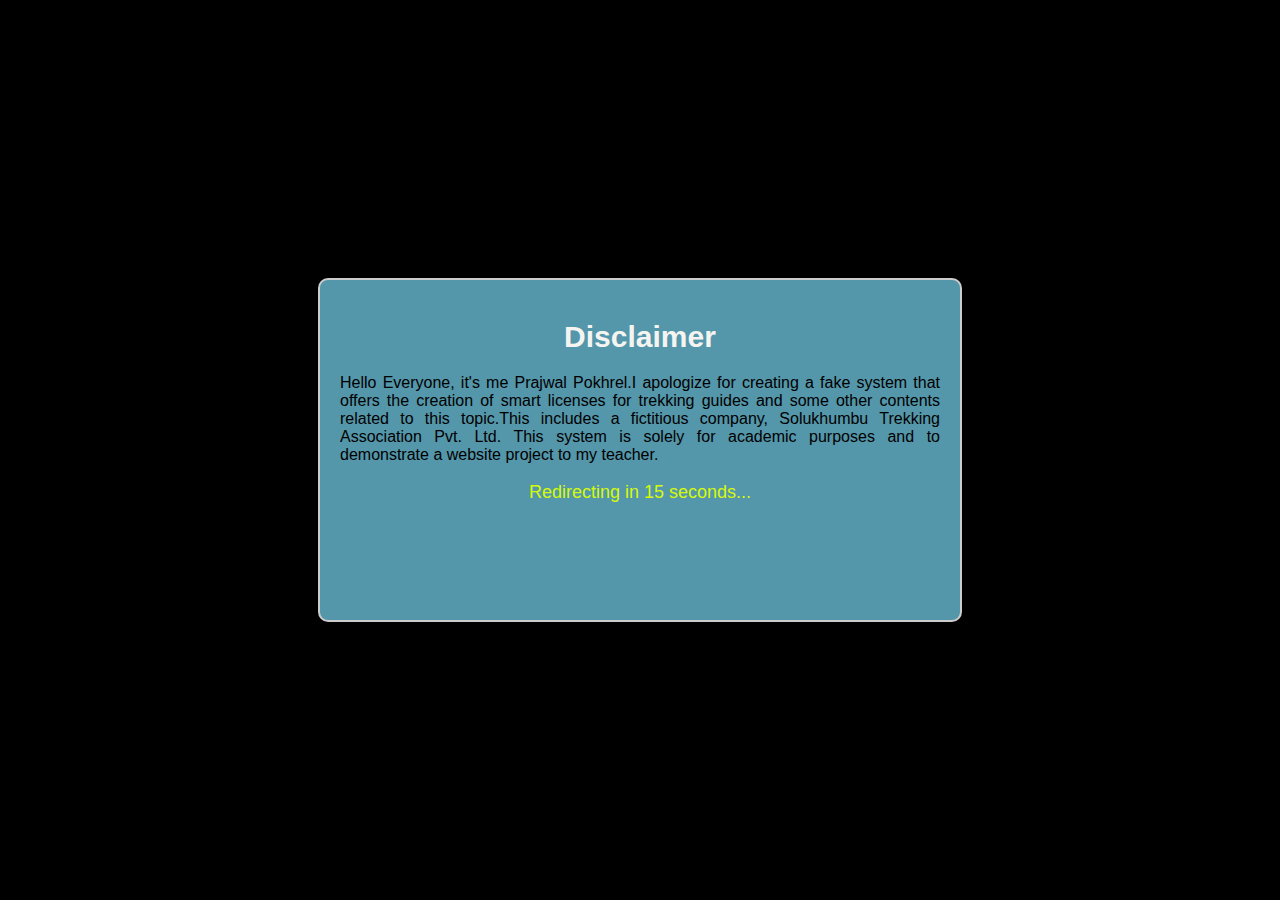
<file: index.html>
<!DOCTYPE html>
<html lang="en">
<head>
    <meta charset="UTF-8">
    <meta name="viewport" content="width=device-width, initial-scale=1.0">
    <title>Disclaimer</title>
    <style>
        body, html {
            height: 100%;
            margin: 0;
            display: flex;
            justify-content: center;
            align-items: center;
            background-color: #f2f2f2;
            font-family: Arial, sans-serif;
            text-align: center;
            background-color:black;
        }
        h1{
            color:rgb(245, 244, 241);
            font-size: 30px;
        }

        .disclaimer {
            background-color: rgb(84, 150, 170);
            padding: 20px;
            border: 2px solid #ccc;
            border-radius: 10px;
            box-shadow: 0 0 10px rgba(0, 0, 0, 0.1);
            height:300px;
            width:600px;
        }

        .countdown {
            font-size: 18px;
            color: rgb(214, 250, 10);
            
        }

        /*Footer Ko lagi*/
        #footer {
  padding: 15px;
  color: #f4f6fd;
  font-size: 14px;
  position: fixed;
  left: 0;
  bottom: 0;
  width: 300px;
  z-index: 9999;
  background: #040b14;
}

.footer{
  text-align: center;
  
}


    </style>
    <script>
        document.addEventListener('DOMContentLoaded', function() {
            let countdown = 15;
            const countdownElement = document.getElementById('countdown');
            
            const interval = setInterval(function() {
                countdown--;
                countdownElement.textContent = countdown;
                
                if (countdown === 0) {
                    clearInterval(interval);
                    window.location.href = 'main.html'; // Change to your main website URL
                }
            }, 1000);
        });
    </script>
</head>
<body>
    <div class="disclaimer">
       <h1>Disclaimer</h1>
        <p align="justify">Hello Everyone, it's me Prajwal Pokhrel.I apologize for creating a fake system that offers the creation of smart licenses for trekking guides and some other contents related to this topic.This includes a fictitious company, Solukhumbu Trekking Association Pvt. Ltd. This system is solely for academic purposes and to demonstrate a website project to my teacher.</p>
        <p class="countdown">Redirecting in <span id="countdown">15</span> seconds...</p>
    </div>
   
      
       
        
  
</body>
</html>
</file>
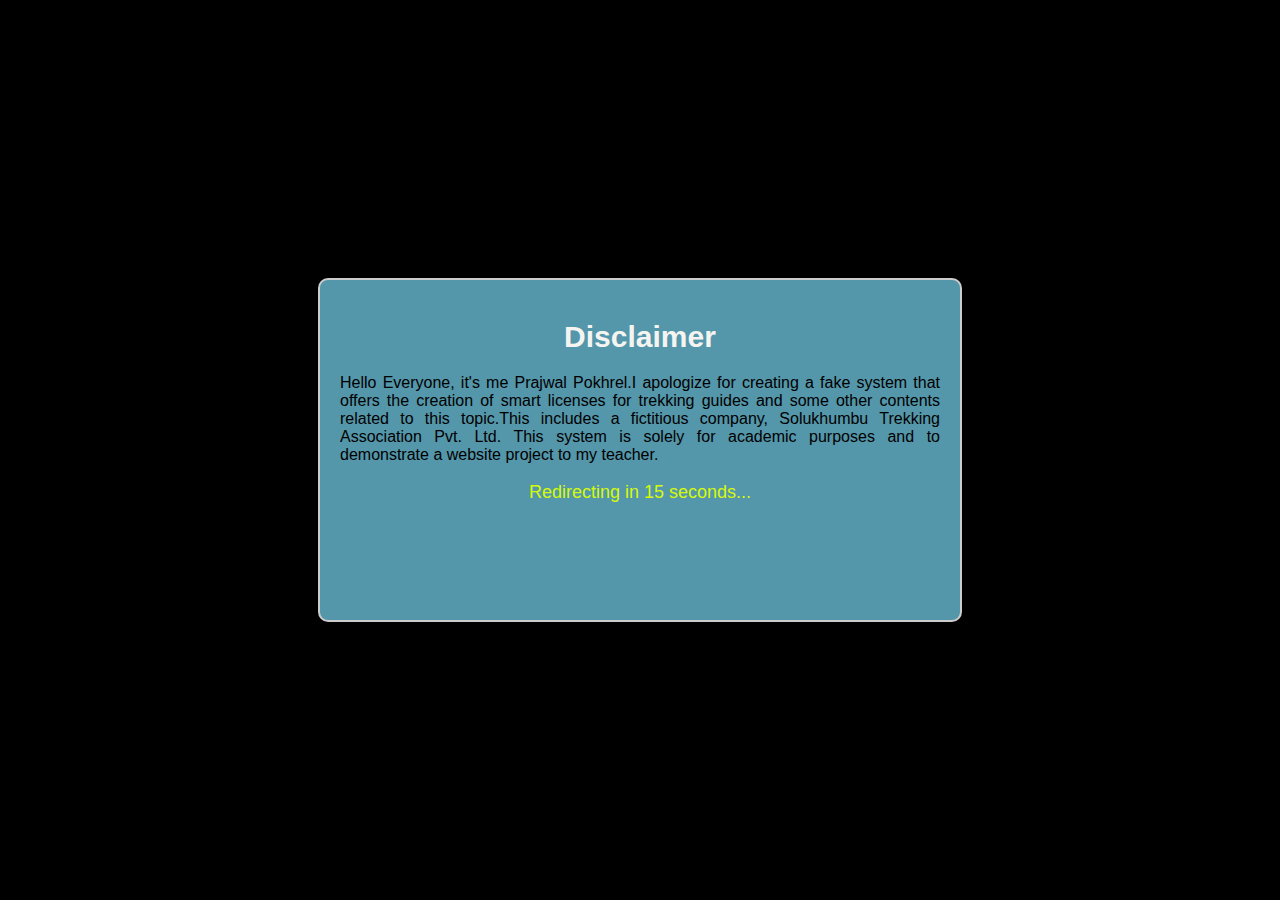
<file: Disclaimer.html>
<!DOCTYPE html>
<html lang="en">
<head>
    <meta charset="UTF-8">
    <meta name="viewport" content="width=device-width, initial-scale=1.0">
    <title>Disclaimer</title>
    <style>
        body, html {
            height: 100%;
            margin: 0;
            display: flex;
            justify-content: center;
            align-items: center;
            background-color: #f2f2f2;
            font-family: Arial, sans-serif;
            text-align: center;
            background-color:black;
        }
        h1{
            color:rgb(245, 244, 241);
            font-size: 30px;
        }

        .disclaimer {
            background-color: rgb(84, 150, 170);
            padding: 20px;
            border: 2px solid #ccc;
            border-radius: 10px;
            box-shadow: 0 0 10px rgba(0, 0, 0, 0.1);
            height:300px;
            width:600px;
        }

        .countdown {
            font-size: 18px;
            color: rgb(214, 250, 10);
            
        }

        /*Footer Ko lagi*/
        #footer {
  padding: 15px;
  color: #f4f6fd;
  font-size: 14px;
  position: fixed;
  left: 0;
  bottom: 0;
  width: 300px;
  z-index: 9999;
  background: #040b14;
}

.footer{
  text-align: center;
  
}


    </style>
    <script>
        document.addEventListener('DOMContentLoaded', function() {
            let countdown = 15;
            const countdownElement = document.getElementById('countdown');
            
            const interval = setInterval(function() {
                countdown--;
                countdownElement.textContent = countdown;
                
                if (countdown === 0) {
                    clearInterval(interval);
                    window.location.href = 'index.html'; // Change to your main website URL
                }
            }, 1000);
        });
    </script>
</head>
<body>
    <div class="disclaimer">
       <h1>Disclaimer</h1>
        <p align="justify">Hello Everyone, it's me Prajwal Pokhrel.I apologize for creating a fake system that offers the creation of smart licenses for trekking guides and some other contents related to this topic.This includes a fictitious company, Solukhumbu Trekking Association Pvt. Ltd. This system is solely for academic purposes and to demonstrate a website project to my teacher.</p>
        <p class="countdown">Redirecting in <span id="countdown">15</span> seconds...</p>
    </div>
   
      
       
        
  
</body>
</html>
</file>
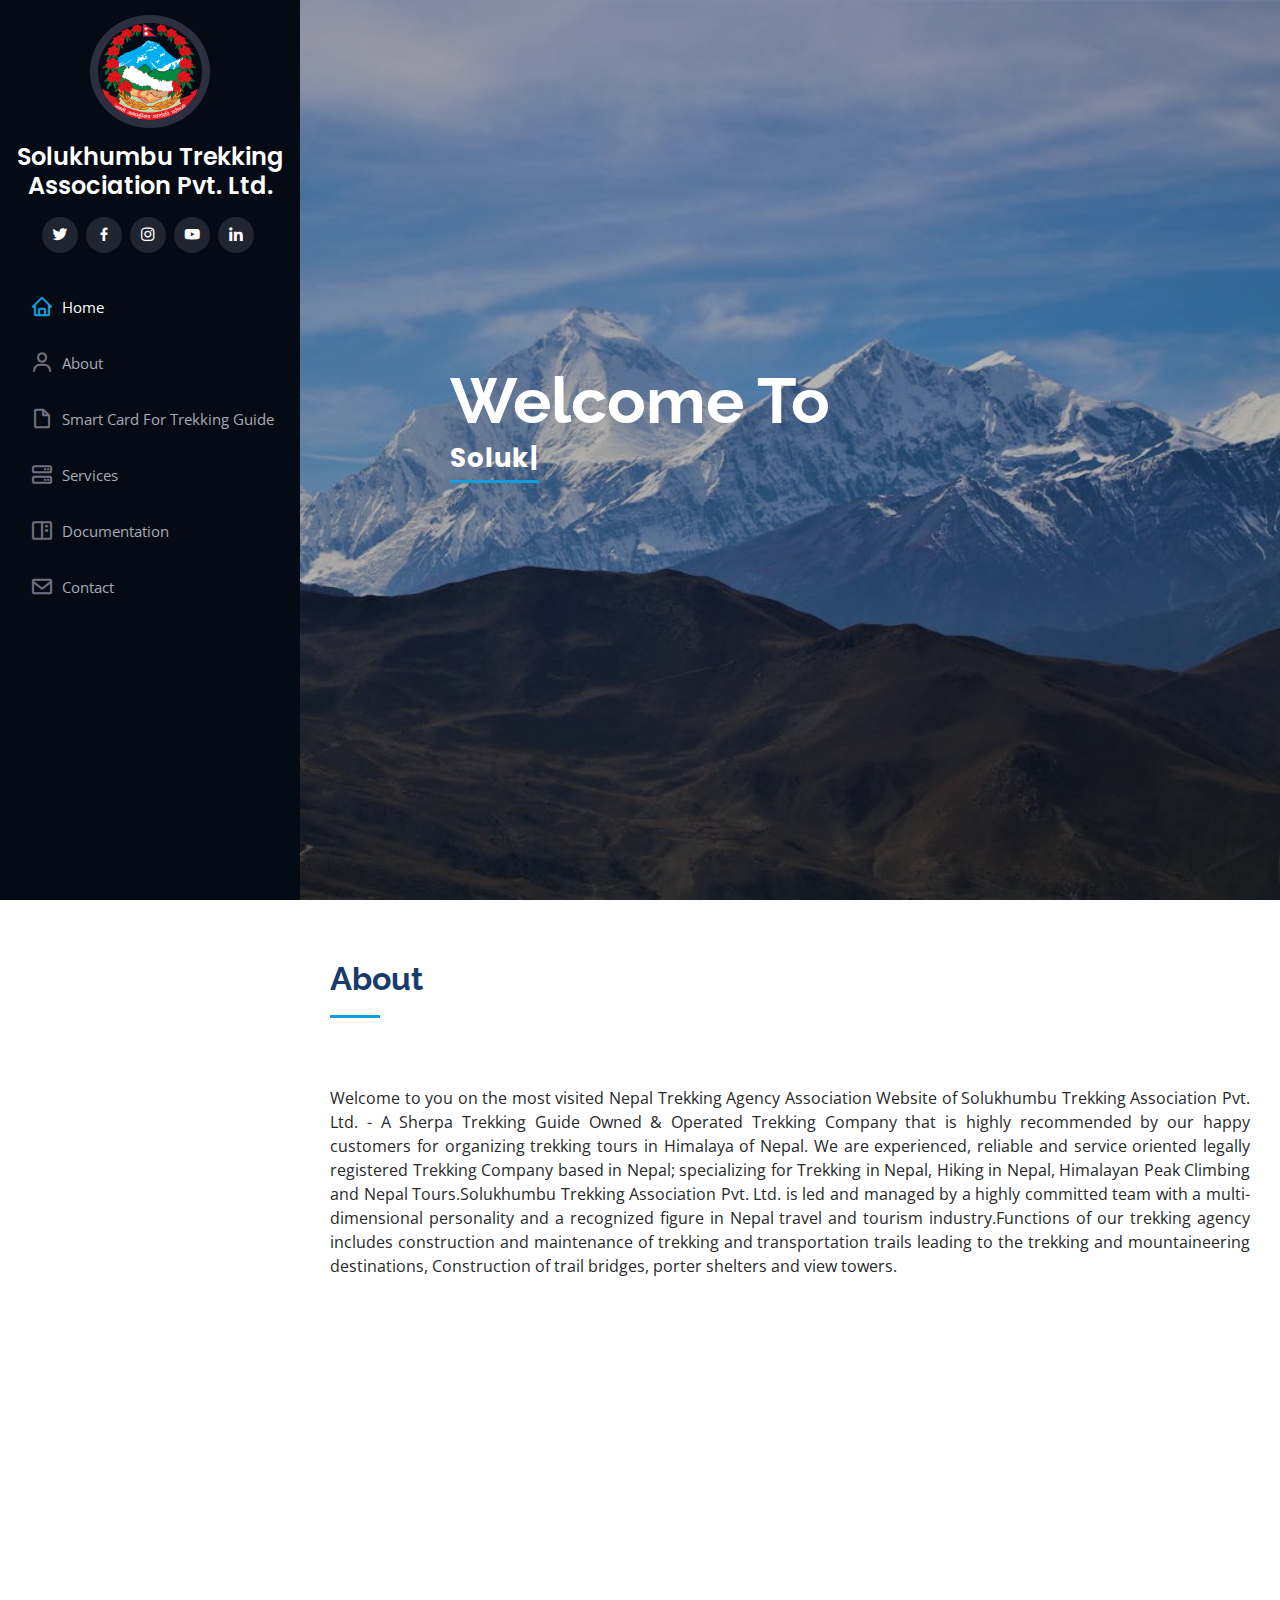
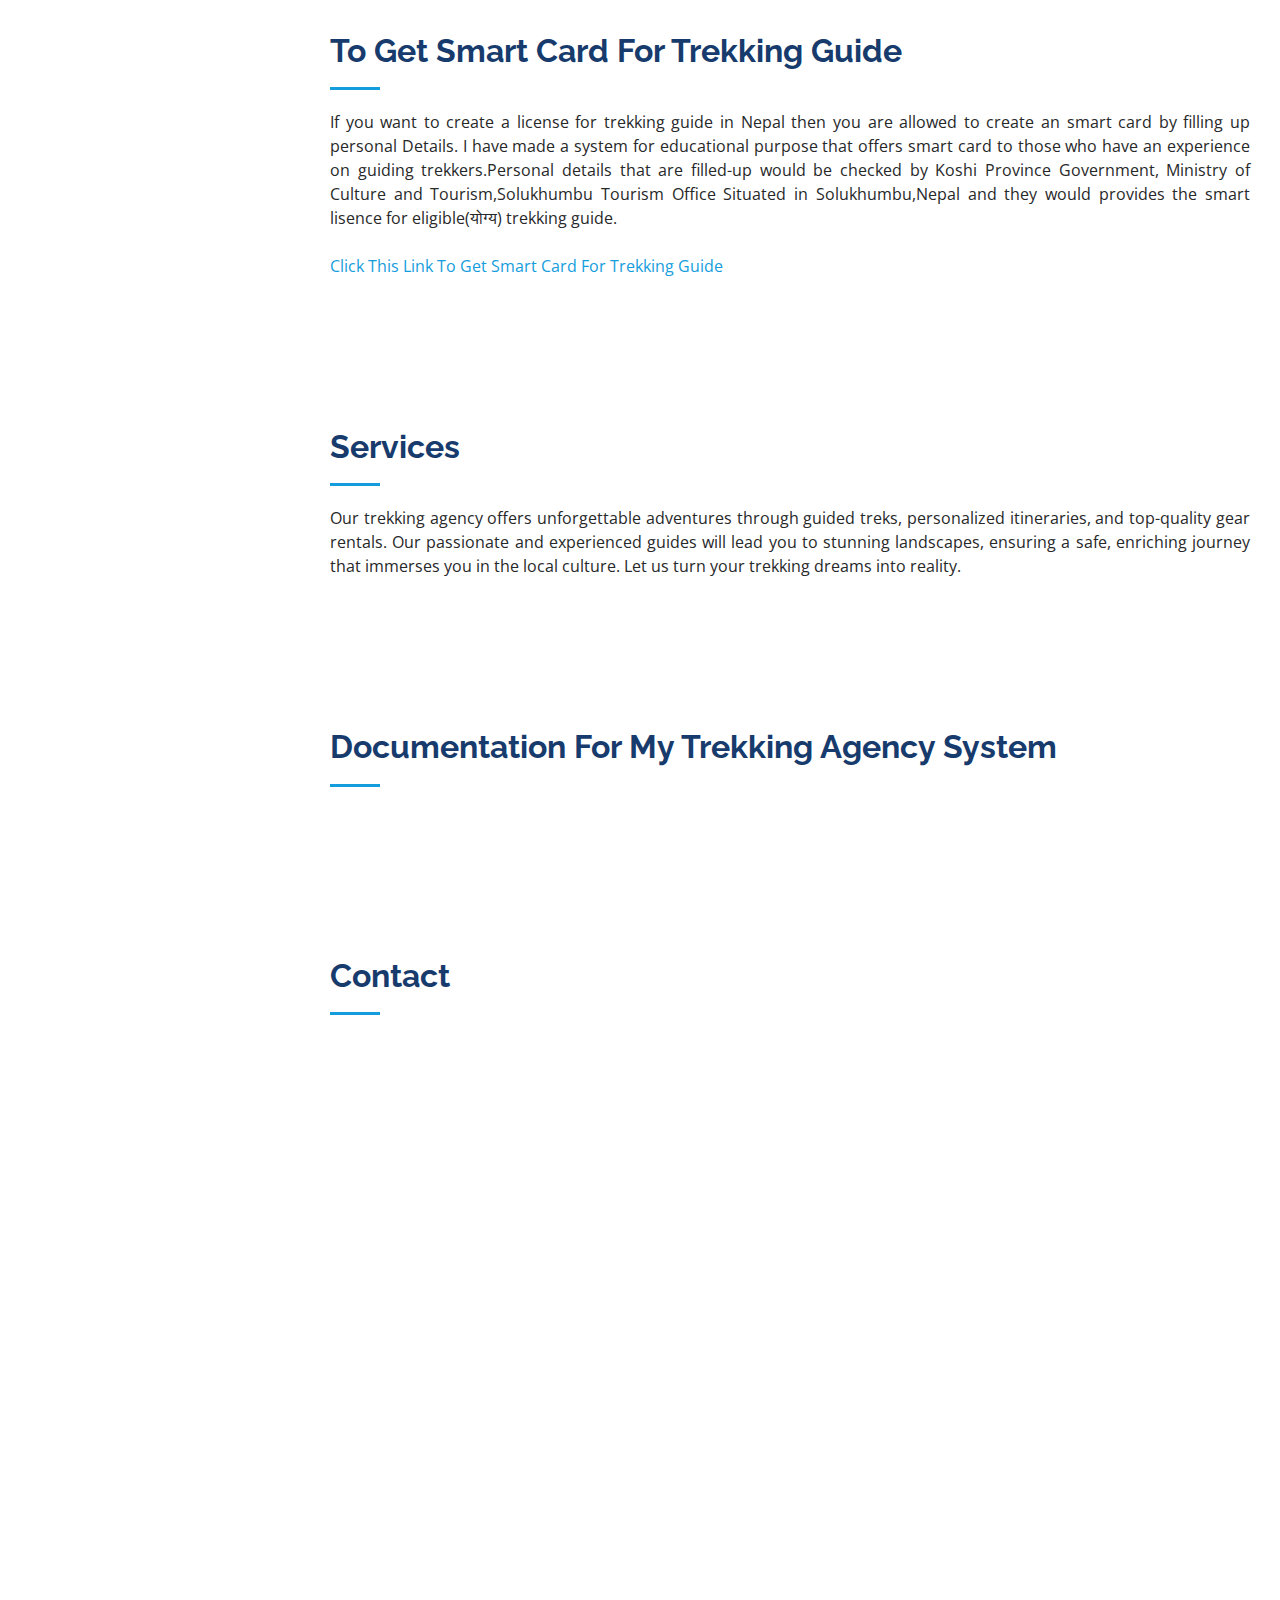
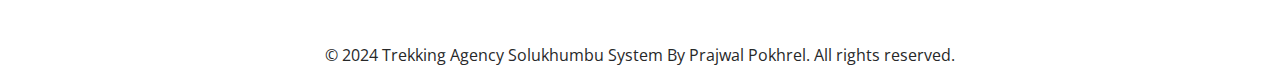
<file: main.html>
<!DOCTYPE html>
<html lang="en">

<head>
  <meta charset="utf-8">
  <meta content="width=device-width, initial-scale=1.0" name="viewport">

  <title>Trekking System</title>
  <meta content="" name="description">
  <meta content="" name="keywords">

  <!-- Favicons -->
  <link href="assets/img/apple-touch-icon.png" rel="icon">
  <link href="assets/img/apple-touch-icon.png" rel="apple-touch-icon">

  <!-- Google Fonts -->
  <link href="https://fonts.googleapis.com/css?family=Open+Sans:300,300i,400,400i,600,600i,700,700i|Raleway:300,300i,400,400i,500,500i,600,600i,700,700i|Poppins:300,300i,400,400i,500,500i,600,600i,700,700i" rel="stylesheet">

  <!-- Vendor CSS Files -->
  <link href="assets/vendor/aos/aos.css" rel="stylesheet">
  <link href="assets/vendor/bootstrap/css/bootstrap.min.css" rel="stylesheet">
  <link href="assets/vendor/bootstrap-icons/bootstrap-icons.css" rel="stylesheet">
  <link href="assets/vendor/boxicons/css/boxicons.min.css" rel="stylesheet">
  <link href="assets/vendor/glightbox/css/glightbox.min.css" rel="stylesheet">
  <link href="assets/vendor/swiper/swiper-bundle.min.css" rel="stylesheet">

  <!-- Template Main CSS File -->
  <link href="assets/css/style.css" rel="stylesheet">

</head>

<body>

  <!-- ======= Mobile nav toggle button ======= -->
  <i class="bi bi-list mobile-nav-toggle d-xl-none"></i>

  <!-- ======= Header ======= -->
  <header id="header">
    <div class="d-flex flex-column">

      <div class="profile">
        <img src="egv.svg" alt="" class="img-fluid rounded-circle">
        <h1 class="text-light"><a href="index.html"><center>Solukhumbu Trekking Association Pvt. Ltd.</center></a></h1>
        <div class="social-links mt-3 text-center">
          <a href="https://twitter.com/PrajwalPok87636" class="twitter"><i class="bx bxl-twitter"></i></a>
          <a href="https://www.facebook.com/prazzwal.pokharel" class="facebook"><i class="bx bxl-facebook"></i></a>
          <a href="https://www.instagram.com/prazzwal.pokharel/" class="instagram"><i class="bx bxl-instagram"></i></a>
          <a href="https://www.youtube.com/channel/UCO457dmyyHqL0CYVUGWEiwg" class="youtube"><i class="bx bxl-youtube"></i></a>
          <a href="https://www.linkedin.com/feed/" class="linkedin"><i class="bx bxl-linkedin"></i></a>
        </div>
      </div>

      <nav id="navbar" class="nav-menu navbar">
        <ul>
          <li><a href="#hero" class="nav-link scrollto active"><i class="bx bx-home"></i> <span>Home</span></a></li>
          <li><a href="#about" class="nav-link scrollto"><i class="bx bx-user"></i> <span>About</span></a></li>
          <li><a href="#resume" class="nav-link scrollto"><i class="bx bx-file-blank"></i> <span>Smart Card For Trekking Guide</span></a></li>
         
         

         
         
          <li><a href="#services" class="nav-link scrollto"><i class="bx bx-server"></i> <span>Services</span></a></li>
          <li><a href="#portfolio" class="nav-link scrollto" ><i class="bx bx-book-content"></i> <span>Documentation</span></a></li>
          <li><a href="#contact" class="nav-link scrollto"><i class="bx bx-envelope"></i> <span>Contact</span></a></li>
        </ul>
      </nav><!-- .nav-menu -->
    </div>
  </header><!-- End Header -->

  <!-- ======= Hero Section ======= -->
  <section id="hero" class="d-flex flex-column justify-content-center align-items-center">
    <div class="hero-container" data-aos="fade-in">
      <h1>Welcome To</h1>
     <b> <p> <span class="typed" data-typed-items=" 
      Solukhumbu Trekking Association Pvt. Ltd. "></span></p></b>
    </div>
  </section><!-- End Hero -->

  <main id="main">

    <!-- ======= About Section ======= -->
    <section id="about" class="about">
      <div class="container">

        <div class="section-title">
          <h2>About</h2>
          <p></p><br><br>
         <p align="justify"><b><body2 style="color:red"></body2></b>Welcome to you on the most visited Nepal Trekking Agency Association Website of Solukhumbu Trekking Association Pvt. Ltd. - A Sherpa Trekking Guide Owned & Operated Trekking Company that is highly recommended by our happy customers for organizing trekking tours in Himalaya of Nepal. We are experienced, reliable and service oriented legally registered Trekking Company based in Nepal; specializing for Trekking in Nepal, Hiking in Nepal, Himalayan Peak Climbing and Nepal Tours.Solukhumbu Trekking Association Pvt. Ltd. is led and managed by a highly committed team with a multi-dimensional personality and a recognized figure in Nepal travel and tourism industry.Functions of our  trekking agency includes construction and maintenance of trekking and transportation trails leading to the trekking and mountaineering destinations, Construction of trail bridges, porter shelters and view towers.</p>
         
        </div>

        <div class="row">
          <div class="col-lg-4" data-aos="fade-left">
            <img src="prazzol.jpg" class="img-fluid" alt="hajurkopic">
          </div>
          <div class="col-lg-8 pt-4 pt-lg-0 content" data-aos="fade-right">
            <h3>Solukhumbu Trekking Association Pvt. Ltd.</h3>
            <p class="fst-italic">
             
            </p>
            <div class="row">
              <div class="col-lg-6">
                <ul>
                  <li><i class="bi bi-chevron-right"></i> <strong>Country:</strong> <span>Nepal </span></li>
                  <li><i class="bi bi-chevron-right"></i> <strong>District</strong> <span>Solukhumbu</span></li>
                  <li><i class="bi bi-chevron-right"></i> <strong>Area:</strong> <span>3,312 km2 (1,279 sq mi)</span></li>
                  
                </ul>
              </div>
              <div class="col-lg-6">
                <ul>
                  <li><i class="bi bi-chevron-right"></i> <strong>Highest elevation:</strong>8,848 m<span> 
			  <script>
     function calculateAge() {
            // Get the date of birth from the input field
            var dobInput = document.getElementById("dob").value;

            // Create a new Date object from the input value
            var dobDate = new Date(dobInput);

            // Calculate the age
            var currentDate = new Date();
            var age = currentDate.getFullYear() - dobDate.getFullYear() - (currentDate.getMonth() < dobDate.getMonth() || (currentDate.getMonth() === dobDate.getMonth() && currentDate.getDate() < dobDate.getDate()));

            // Display the result
            document.getElementById("result").innerHTML = "You are " + age + " years old.";
        }
</script>
</span></li><li><i class="bi bi-chevron-right"></i> <strong>Website:</strong> <span>prajwalpokhrel1.com.np</span></li>
                  
                  <li><i class="bi bi-chevron-right"></i> <strong>Postalcode:</strong> <span>56000</span></li>
                 
                </ul>
              </div>
            </div>
            <p>
             .
            </p>
          </div>
        </div>

      </div>
    </section><!-- End About Section -->

    
    </section><!-- End Facts Section -->

    <!-- ======= Skills Section ======= -->
  

    <!-- ======= Resume Section ======= -->
    <section id="resume" class="resume">
      <div class="container">

        <div class="section-title">
          <h2>To Get Smart Card For Trekking Guide</h2>
         <center> 
          
       <p align="justify">If you want to create a license for trekking guide in Nepal then you are allowed to create an smart card by filling up personal Details. I have made a system for educational purpose  that offers smart card to those who have an experience on guiding trekkers.Personal details that are filled-up  would be checked by Koshi Province Government, Ministry of Culture and Tourism,Solukhumbu Tourism Office Situated in Solukhumbu,Nepal and they would provides the smart lisence for eligible(योग्य) trekking guide.<br><br>   <a href="smartcard.html">Click This Link To Get Smart Card For Trekking Guide </a>
          
  
       
    </center> 
        </div>

        

      
    </section><!-- End Resume Section -->

    <!-- ======= Portfolio Section ======= -->
    

    <!-- ======= Services Section ======= -->
    
          <!-- ======= Services Section ======= -->
    <section id="services" class="services">
      <div class="container">

        <div class="section-title">
          <h2>Services</h2>

          <p align="justify">Our trekking agency offers unforgettable adventures through guided treks, personalized itineraries, and top-quality gear rentals. Our passionate and experienced guides will lead you to stunning landscapes, ensuring a safe, enriching journey that immerses you in the local culture. Let us turn your trekking dreams into reality.</p>

      </div>
    </section>
    <!-- photo collection-->
  
    <!-- ======= Skills Section ======= -->
    <section id="services" class="services">
      <div class="container">

        <div class="section-title">
          <h2>Documentation For My Trekking Agency System</h2>
         
   
      </div>
      
    </section>
    <!-- ======= Contact Section ======= -->
    <section id="contact" class="contact">
      <div class="container">

        <div class="section-title">
          <h2>Contact</h2>
         
        </div>

        <div class="row" data-aos="fade-in">

          <div class="col-lg-5 d-flex align-items-stretch">
            <div class="info">
              <div class="address">
                <i class="bi bi-geo-alt"></i>
                <h4>Location:</h4>
                <p>Solukhumbu</p>
              </div>

              <div class="email">
                <i class="bi bi-envelope"></i>
                <h4>Email:</h4>
                <p>prajwal01532@gmail.com</p>
              </div>

              <div class="phone">
                <i class="bi bi-phone"></i>
                <h4>Call:</h4>
                <p>+977 9749210465</p>
              </div>

            </div>

          </div>

          <div class="col-lg-7 mt-5 mt-lg-0 d-flex align-items-stretch">
            <form id="sendMessageForm" action="htmlrohan@gmail.com"  method="post" enctype="text/plain">
              <div class="row">
                <div class="form-group col-md-6">
                  <label for="name">Your Name</label>
                  <input type="text" name="name" class="form-control" id="name" required>
                </div>
                <div class="form-group col-md-6">
                  <label for="name">Your Email</label>
                  <input type="email" class="form-control" name="email" id="email" required>
                </div>
              </div>
              <div class="form-group">
                <label for="name">Subject</label>
                <input type="text" class="form-control" name="subject" id="subject" required>
              </div>
              <div class="form-group">
                <label for="name">Message</label>
                <textarea class="form-control" name="message" rows="10" required></textarea>
              </div>
              <div class="my-3">
                <div class="loading"></div>
                <div class="error-message"></div>
                <div class="sent-message"></div>
              </div>
              <div class="text-center"><button type="submit" name="btn">Send Message</button></div>
            </form>
          </div>

        </div>

      </div>
    </section><!-- End Contact Section -->

  </main><!-- End #main -->

 <script>
  
 </script>

  <a href="#" class="back-to-top d-flex align-items-center justify-content-center"><i class="bi bi-arrow-up-short"></i></a>

  <!-- Vendor JS Files -->
  <script src="assets/vendor/purecounter/purecounter_vanilla.js"></script>
  <script src="assets/vendor/aos/aos.js"></script>
  <script src="assets/vendor/bootstrap/js/bootstrap.bundle.min.js"></script>
  <script src="assets/vendor/glightbox/js/glightbox.min.js"></script>
  <script src="assets/vendor/isotope-layout/isotope.pkgd.min.js"></script>
  <script src="assets/vendor/swiper/swiper-bundle.min.js"></script>
  <script src="assets/vendor/typed.js/typed.umd.js"></script>
  <script src="assets/vendor/waypoints/noframework.waypoints.js"></script>
  <script src="assets/vendor/php-email-form/validate.js"></script>

  <!-- Template Main JS File -->
  <script src="assets/js/main.js"></script>
  <footer>
    <div class="copyright">
     <center>   &copy; 2024 Trekking Agency Solukhumbu System By Prajwal Pokhrel. All rights reserved.</center>
    </div>
</footer>

</body>
<script>
//google sheet working prajwal01532@gmail.com to store message.
let url="https://script.google.com/macros/s/AKfycbyaEVfnkfjy33gdd45VWkAW1UNnHKLVzq5yIhZMkAFK9hvrHO_Z1o3HUgjVMITkFqnk/exec";
let form=document.querySelector("#form");
form.addEventListener("submit",(e)=>{
let d=new FormData(form);
fetch(url,{
method:"POST",
body:d
).then((res)=>res.text())
.then((finalRes)=>console.log(finalRes))
e.preventDefault();
})

</script>
</html>
</file>
<file: assets/css/style.css>
/**
* Template Name: iPortfolio
* Updated: Nov 17 2023 with Bootstrap v5.3.2
* Template URL: https://bootstrapmade.com/iportfolio-bootstrap-portfolio-websites-template/
* Author: BootstrapMade.com
* License: https://bootstrapmade.com/license/
*/

/*--------------------------------------------------------------
# General
--------------------------------------------------------------*/
body {
  font-family: "Open Sans", sans-serif;
  color: #272829;
}

a {
  color: #149ddd;
  text-decoration: none;
}

a:hover {
  color: #37b3ed;
  text-decoration: none;
}

h1,
h2,
h3,
h4,
h5,
h6 {
  font-family: "Raleway", sans-serif;
}

/*--------------------------------------------------------------
# Back to top button
--------------------------------------------------------------*/
.back-to-top {
  position: fixed;
  visibility: hidden;
  opacity: 0;
  right: 15px;
  bottom: 15px;
  z-index: 996;
  background: #149ddd;
  width: 40px;
  height: 40px;
  border-radius: 50px;
  transition: all 0.4s;
}

.back-to-top i {
  font-size: 28px;
  color: #fff;
  line-height: 0;
}

.back-to-top:hover {
  background: #2eafec;
  color: #fff;
}

.back-to-top.active {
  visibility: visible;
  opacity: 1;
}

/*--------------------------------------------------------------
# Header
--------------------------------------------------------------*/
#header {
  position: fixed;
  top: 0;
  left: 0;
  bottom: 0;
  width: 300px;
  transition: all ease-in-out 0.5s;
  z-index: 9997;
  transition: all 0.5s;
  padding: 0 15px;
  background: #040b14;
  overflow-y: auto;
}

#header .profile img {
  margin: 15px auto;
  display: block;
  width: 120px;
  border: 8px solid #2c2f3f;
}

#header .profile h1 {
  font-size: 24px;
  margin: 0;
  padding: 0;
  font-weight: 600;
  -moz-text-align-last: center;
  text-align-last: center;
  font-family: "Poppins", sans-serif;
}

#header .profile h1 a,
#header .profile h1 a:hover {
  color: #fff;
  text-decoration: none;
}

#header .profile .social-links a {
  font-size: 18px;
  display: inline-block;
  background: #212431;
  color: #fff;
  line-height: 1;
  padding: 8px 0;
  margin-right: 4px;
  border-radius: 50%;
  text-align: center;
  width: 36px;
  height: 36px;
  transition: 0.3s;
}

#header .profile .social-links a:hover {
  background: #149ddd;
  color: #fff;
  text-decoration: none;
}

#main {
  margin-left: 300px;
}

.container,
.container-fluid {
  padding-left: 30px;
  padding-right: 30px;
}

@media (max-width: 1199px) {
  #header {
    left: -300px;
  }

  #main {
    margin-left: 0;
  }

  .container,
  .container-fluid {
    padding-left: 12px;
    padding-right: 12px;
  }
}

/*--------------------------------------------------------------
# Navigation Menu
--------------------------------------------------------------*/
/* Desktop Navigation */
.nav-menu {
  padding: 30px 0 0 0;
}

.nav-menu * {
  margin: 0;
  padding: 0;
  list-style: none;
}

.nav-menu>ul>li {
  position: relative;
  white-space: nowrap;
}

.nav-menu a,
.nav-menu a:focus {
  display: flex;
  align-items: center;
  color: #a8a9b4;
  padding: 12px 15px;
  margin-bottom: 8px;
  transition: 0.3s;
  font-size: 15px;
}

.nav-menu a i,
.nav-menu a:focus i {
  font-size: 24px;
  padding-right: 8px;
  color: #6f7180;
}

.nav-menu a:hover,
.nav-menu .active,
.nav-menu .active:focus,
.nav-menu li:hover>a {
  text-decoration: none;
  color: #fff;
}

.nav-menu a:hover i,
.nav-menu .active i,
.nav-menu .active:focus i,
.nav-menu li:hover>a i {
  color: #149ddd;
}

/* Mobile Navigation */
.mobile-nav-toggle {
  position: fixed;
  right: 15px;
  top: 15px;
  z-index: 9998;
  border: 0;
  font-size: 24px;
  transition: all 0.4s;
  outline: none !important;
  background-color: #149ddd;
  color: #fff;
  width: 40px;
  height: 40px;
  display: inline-flex;
  align-items: center;
  justify-content: center;
  line-height: 0;
  border-radius: 50px;
  cursor: pointer;
}

.mobile-nav-active {
  overflow: hidden;
}

.mobile-nav-active #header {
  left: 0;
}

/*--------------------------------------------------------------
# Hero Section
--------------------------------------------------------------*/
#hero {
  width: 100%;
  height: 100vh;
  background: url("prajwal1.jpeg") CENTER center;
  background-size: cover;
}

#hero:before {
  content: "";
  background: rgba(5, 13, 24, 0.3);
  position: absolute;
  bottom: 0;
  top: 0;
  left: 0;
  right: 0;
  z-index: 1;
}

#hero .hero-container {
  position: relative;
  z-index: 2;
  min-width: 300px;
}

#hero h1 {
  margin: 0 0 10px 0;
  font-size: 64px;
  font-weight: 700;
  line-height: 56px;
  color: #fff;
}

#hero p {
  color: #fff;
  margin-bottom: 50px;
  font-size: 26px;
  font-family: "Poppins", sans-serif;
}

#hero p span {
  color: #fff;
  padding-bottom: 4px;
  letter-spacing: 1px;
  border-bottom: 3px solid #149ddd;
}

@media (min-width: 1024px) {
  #hero {
    background-attachment: fixed;
  }
}

@media (max-width: 768px) {
  #hero h1 {
    font-size: 28px;
    line-height: 36px;
  }

  #hero h2 {
    font-size: 18px;
    line-height: 24px;
    margin-bottom: 30px;
  }
}

/*--------------------------------------------------------------
# Sections General
--------------------------------------------------------------*/
section {
  padding: 60px 0;
  overflow: hidden;
}

.section-bg {
  background: #f5f8fd;
}

.section-title {
  padding-bottom: 30px;
}

.section-title h2 {
  font-size: 32px;
  font-weight: bold;
  margin-bottom: 20px;
  padding-bottom: 20px;
  position: relative;
  color: #173b6c;
}

.section-title h2::after {
  content: "";
  position: absolute;
  display: block;
  width: 50px;
  height: 3px;
  background: #149ddd;
  bottom: 0;
  left: 0;
}

.section-title p {
  margin-bottom: 0;
}

/*--------------------------------------------------------------
# About
--------------------------------------------------------------*/
.about .content h3 {
  font-weight: 700;
  font-size: 26px;
  color: #173b6c;
}

.about .content ul {
  list-style: none;
  padding: 0;
}

.about .content ul li {
  margin-bottom: 20px;
  display: flex;
  align-items: center;
}

.about .content ul strong {
  margin-right: 10px;
}

.about .content ul i {
  font-size: 16px;
  margin-right: 5px;
  color: #149ddd;
  line-height: 0;
}

.about .content p:last-child {
  margin-bottom: 0;
}

/*--------------------------------------------------------------
# Facts
--------------------------------------------------------------*/
.facts {
  padding-bottom: 30px;
}

.facts .count-box {
  padding: 30px;
  width: 100%;
}

.facts .count-box i {
  display: block;
  font-size: 44px;
  color: #149ddd;
  float: left;
  line-height: 0;
}

.facts .count-box span {
  font-size: 48px;
  line-height: 40px;
  display: block;
  font-weight: 700;
  color: #050d18;
  margin-left: 60px;
}

.facts .count-box p {
  padding: 15px 0 0 0;
  margin: 0 0 0 60px;
  font-family: "Raleway", sans-serif;
  font-size: 14px;
  color: #122f57;
}

.facts .count-box a {
  font-weight: 600;
  display: block;
  margin-top: 20px;
  color: #122f57;
  font-size: 15px;
  font-family: "Poppins", sans-serif;
  transition: ease-in-out 0.3s;
}

.facts .count-box a:hover {
  color: #1f5297;
}

/*--------------------------------------------------------------
# Akills
--------------------------------------------------------------*/
.skills .progress {
  height: 60px;
  display: block;
  background: none;
  border-radius: 0;
}

.skills .progress .skill {
  padding: 0;
  margin: 0 0 6px 0;
  text-transform: uppercase;
  display: block;
  font-weight: 600;
  font-family: "Poppins", sans-serif;
  color: #050d18;
}

.skills .progress .skill .val {
  float: right;
  font-style: normal;
}

.skills .progress-bar-wrap {
  background: #dce8f8;
  height: 10px;
}

.skills .progress-bar {
  width: 1px;
  height: 10px;
  transition: 0.9s;
  background-color: #149ddd;
}

/*--------------------------------------------------------------
# Resume
--------------------------------------------------------------*/
.resume .resume-title {
  font-size: 26px;
  font-weight: 700;
  margin-top: 20px;
  margin-bottom: 20px;
  color: #050d18;
}

.resume .resume-item {
  padding: 0 0 20px 20px;
  margin-top: -2px;
  border-left: 2px solid #1f5297;
  position: relative;
}

.resume .resume-item h4 {
  line-height: 18px;
  font-size: 18px;
  font-weight: 600;
  text-transform: uppercase;
  font-family: "Poppins", sans-serif;
  color: #050d18;
  margin-bottom: 10px;
}

.resume .resume-item h5 {
  font-size: 16px;
  background: #e4edf9;
  padding: 5px 15px;
  display: inline-block;
  font-weight: 600;
  margin-bottom: 10px;
}

.resume .resume-item ul {
  padding-left: 20px;
}

.resume .resume-item ul li {
  padding-bottom: 10px;
}

.resume .resume-item:last-child {
  padding-bottom: 0;
}

.resume .resume-item::before {
  content: "";
  position: absolute;
  width: 16px;
  height: 16px;
  border-radius: 50px;
  left: -9px;
  top: 0;
  background: #fff;
  border: 2px solid #1f5297;
}

/*--------------------------------------------------------------
# Portfolio
--------------------------------------------------------------*/
.portfolio .portfolio-item {
  margin-bottom: 30px;
}

.portfolio #portfolio-flters {
  padding: 0;
  margin: 0 auto 35px auto;
  list-style: none;
  text-align: center;
  background: #fff;
  border-radius: 50px;
  padding: 2px 15px;
}

.portfolio #portfolio-flters li {
  cursor: pointer;
  display: inline-block;
  padding: 10px 15px 8px 15px;
  font-size: 14px;
  font-weight: 600;
  line-height: 1;
  text-transform: uppercase;
  color: #272829;
  margin-bottom: 5px;
  transition: all 0.3s ease-in-out;
}

.portfolio #portfolio-flters li:hover,
.portfolio #portfolio-flters li.filter-active {
  color: #149ddd;
}

.portfolio #portfolio-flters li:last-child {
  margin-right: 0;
}

.portfolio .portfolio-wrap {
  transition: 0.3s;
  position: relative;
  overflow: hidden;
  z-index: 1;
}

.portfolio .portfolio-wrap::before {
  content: "";
  background: rgba(255, 255, 255, 0.5);
  position: absolute;
  left: 0;
  right: 0;
  top: 0;
  bottom: 0;
  transition: all ease-in-out 0.3s;
  z-index: 2;
  opacity: 0;
}

.portfolio .portfolio-wrap .portfolio-links {
  opacity: 1;
  left: 0;
  right: 0;
  bottom: -60px;
  z-index: 3;
  position: absolute;
  transition: all ease-in-out 0.3s;
  display: flex;
  justify-content: center;
}

.portfolio .portfolio-wrap .portfolio-links a {
  color: #fff;
  font-size: 28px;
  text-align: center;
  background: rgba(20, 157, 221, 0.75);
  transition: 0.3s;
  width: 50%;
}

.portfolio .portfolio-wrap .portfolio-links a:hover {
  background: rgba(20, 157, 221, 0.95);
}

.portfolio .portfolio-wrap .portfolio-links a+a {
  border-left: 1px solid #37b3ed;
}

.portfolio .portfolio-wrap:hover::before {
  top: 0;
  left: 0;
  right: 0;
  bottom: 0;
  opacity: 1;
}

.portfolio .portfolio-wrap:hover .portfolio-links {
  opacity: 1;
  bottom: 0;
}

/*--------------------------------------------------------------
# Portfolio Details
--------------------------------------------------------------*/
.portfolio-details {
  padding-top: 40px;
}

.portfolio-details .portfolio-details-slider img {
  width: 100%;
}

.portfolio-details .portfolio-details-slider .swiper-pagination {
  margin-top: 20px;
  position: relative;
}

.portfolio-details .portfolio-details-slider .swiper-pagination .swiper-pagination-bullet {
  width: 12px;
  height: 12px;
  background-color: #fff;
  opacity: 1;
  border: 1px solid #149ddd;
}

.portfolio-details .portfolio-details-slider .swiper-pagination .swiper-pagination-bullet-active {
  background-color: #149ddd;
}

.portfolio-details .portfolio-info {
  padding: 30px;
  box-shadow: 0px 0 30px rgba(5, 13, 24, 0.08);
}

.portfolio-details .portfolio-info h3 {
  font-size: 22px;
  font-weight: 700;
  margin-bottom: 20px;
  padding-bottom: 20px;
  border-bottom: 1px solid #eee;
}

.portfolio-details .portfolio-info ul {
  list-style: none;
  padding: 0;
  font-size: 15px;
}

.portfolio-details .portfolio-info ul li+li {
  margin-top: 10px;
}

.portfolio-details .portfolio-description {
  padding-top: 30px;
}

.portfolio-details .portfolio-description h2 {
  font-size: 26px;
  font-weight: 700;
  margin-bottom: 20px;
}

.portfolio-details .portfolio-description p {
  padding: 0;
}

/*--------------------------------------------------------------
# Services
--------------------------------------------------------------*/
.services .icon-box {
  margin-bottom: 20px;
}

.services .icon {
  float: left;
  display: flex;
  align-items: center;
  justify-content: center;
  width: 54px;
  height: 54px;
  background: #149ddd;
  border-radius: 50%;
  transition: 0.5s;
  border: 1px solid #149ddd;
}

.services .icon i {
  color: #fff;
  font-size: 24px;
  line-height: 0;
}

.services .icon-box:hover .icon {
  background: #fff;
}

.services .icon-box:hover .icon i {
  color: #a808e7;
}

.services .title {
  margin-left: 80px;
  font-weight: 700;
  margin-bottom: 15px;
  font-size: 18px;
}

.services .title a {
  color: #343a40;
}

.services .title a:hover {
  color: #149ddd;
}

.services .description {
  margin-left: 80px;
  line-height: 24px;
  font-size: 14px;
}

/*--------------------------------------------------------------
# Testimonials
--------------------------------------------------------------*/
.testimonials .testimonials-carousel,
.testimonials .testimonials-slider {
  overflow: hidden;
}

.testimonials .testimonial-item {
  box-sizing: content-box;
  text-align: center;
  min-height: 320px;
}

.testimonials .testimonial-item .testimonial-img {
  width: 90px;
  border-radius: 50%;
  margin: 0 auto;
}

.testimonials .testimonial-item h3 {
  font-size: 18px;
  font-weight: bold;
  margin: 10px 0 5px 0;
  color: #111;
}

.testimonials .testimonial-item h4 {
  font-size: 14px;
  color: #999;
  margin: 0;
}

.testimonials .testimonial-item .quote-icon-left,
.testimonials .testimonial-item .quote-icon-right {
  color: #c3e8fa;
  font-size: 26px;
}

.testimonials .testimonial-item .quote-icon-left {
  display: inline-block;
  left: -5px;
  position: relative;
}

.testimonials .testimonial-item .quote-icon-right {
  display: inline-block;
  right: -5px;
  position: relative;
  top: 10px;
}

.testimonials .testimonial-item p {
  font-style: italic;
  margin: 0 15px 15px 15px;
  padding: 20px;
  background: #fff;
  position: relative;
  margin-bottom: 35px;
  border-radius: 6px;
  box-shadow: 0px 2px 15px rgba(0, 0, 0, 0.1);
}

.testimonials .testimonial-item p::after {
  content: "";
  width: 0;
  height: 0;
  border-top: 20px solid #fff;
  border-right: 20px solid transparent;
  border-left: 20px solid transparent;
  position: absolute;
  bottom: -20px;
  left: calc(50% - 20px);
}

.testimonials .swiper-pagination {
  margin-top: 20px;
  position: relative;
}

.testimonials .swiper-pagination .swiper-pagination-bullet {
  width: 12px;
  height: 12px;
  background-color: #fff;
  opacity: 1;
  border: 1px solid #149ddd;
}

.testimonials .swiper-pagination .swiper-pagination-bullet-active {
  background-color: #149ddd;
}

/*--------------------------------------------------------------
# Contact
--------------------------------------------------------------*/
.contact {
  padding-bottom: 130px;
}

.contact .info {
  padding: 30px;
  background: #fff;
  width: 100%;
  box-shadow: 0 0 24px 0 rgba(0, 0, 0, 0.12);
}

.contact .info i {
  font-size: 20px;
  color: #149ddd;
  float: left;
  width: 44px;
  height: 44px;
  background: #dff3fc;
  display: flex;
  justify-content: center;
  align-items: center;
  border-radius: 50px;
  transition: all 0.3s ease-in-out;
}

.contact .info h4 {
  padding: 0 0 0 60px;
  font-size: 22px;
  font-weight: 600;
  margin-bottom: 5px;
  color: #050d18;
}

.contact .info p {
  padding: 0 0 10px 60px;
  margin-bottom: 20px;
  font-size: 14px;
  color: #173b6c;
}

.contact .info .email p {
  padding-top: 5px;
}

.contact .info .social-links {
  padding-left: 60px;
}

.contact .info .social-links a {
  font-size: 18px;
  display: inline-block;
  background: #333;
  color: #fff;
  line-height: 1;
  padding: 8px 0;
  border-radius: 50%;
  text-align: center;
  width: 36px;
  height: 36px;
  transition: 0.3s;
  margin-right: 10px;
}

.contact .info .social-links a:hover {
  background: #149ddd;
  color: #fff;
}

.contact .info .email:hover i,
.contact .info .address:hover i,
.contact .info .phone:hover i {
  background: #149ddd;
  color: #fff;
}

.contact .php-email-form {
  width: 100%;
  padding: 30px;
  background: #fff;
  box-shadow: 0 0 24px 0 rgba(0, 0, 0, 0.12);
}

.contact .php-email-form .form-group {
  padding-bottom: 8px;
}

.contact .php-email-form .validate {
  display: none;
  color: red;
  margin: 0 0 15px 0;
  font-weight: 400;
  font-size: 13px;
}

.contact .php-email-form .error-message {
  display: none;
  color: #fff;
  background: #ed3c0d;
  text-align: left;
  padding: 15px;
  font-weight: 600;
}

.contact .php-email-form .error-message br+br {
  margin-top: 25px;
}

.contact .php-email-form .sent-message {
  display: none;
  color: #fff;
  background: #18d26e;
  text-align: center;
  padding: 15px;
  font-weight: 600;
}

.contact .php-email-form .loading {
  display: none;
  background: #fff;
  text-align: center;
  padding: 15px;
}

.contact .php-email-form .loading:before {
  content: "";
  display: inline-block;
  border-radius: 50%;
  width: 24px;
  height: 24px;
  margin: 0 10px -6px 0;
  border: 3px solid #18d26e;
  border-top-color: #eee;
  animation: animate-loading 1s linear infinite;
}

.contact .php-email-form .form-group {
  margin-bottom: 15px;
}

.contact .php-email-form label {
  padding-bottom: 8px;
}

.contact .php-email-form input,
.contact .php-email-form textarea {
  border-radius: 0;
  box-shadow: none;
  font-size: 14px;
}

.contact .php-email-form input {
  height: 44px;
}

.contact .php-email-form textarea {
  padding: 10px 15px;
}

.contact .php-email-form button[type=submit] {
  background: #149ddd;
  border: 0;
  padding: 10px 24px;
  color: #fff;
  transition: 0.4s;
  border-radius: 4px;
}

.contact .php-email-form button[type=submit]:hover {
  background: #37b3ed;
}

@keyframes animate-loading {
  0% {
    transform: rotate(0deg);
  }

  100% {
    transform: rotate(360deg);
  }
}

/*--------------------------------------------------------------
# Breadcrumbs
--------------------------------------------------------------*/
.breadcrumbs {
  padding: 20px 0;
  background: #f9f9f9;
}

.breadcrumbs h2 {
  font-size: 26px;
  font-weight: 300;
}

.breadcrumbs ol {
  display: flex;
  flex-wrap: wrap;
  list-style: none;
  padding: 0;
  margin: 0;
  font-size: 15px;
}

.breadcrumbs ol li+li {
  padding-left: 10px;
}

.breadcrumbs ol li+li::before {
  display: inline-block;
  padding-right: 10px;
  color: #0e2442;
  content: "/";
}

@media (max-width: 768px) {
  .breadcrumbs .d-flex {
    display: block !important;
  }

  .breadcrumbs ol {
    display: block;
  }

  .breadcrumbs ol li {
    display: inline-block;
  }
}

/*--------------------------------------------------------------
# Footer
--------------------------------------------------------------*/
#footer {
  padding: 15px;
  color: #f4f6fd;
  font-size: 14px;
  position: fixed;
  left: 0;
  bottom: 0;
  width: 300px;
  z-index: 9999;
  background: #040b14;
}

#footer .copyright {
  text-align: center;
}

#footer .credits {
  padding-top: 5px;
  text-align: center;
  font-size: 13px;
  color: #eaebf0;
}
</file>
